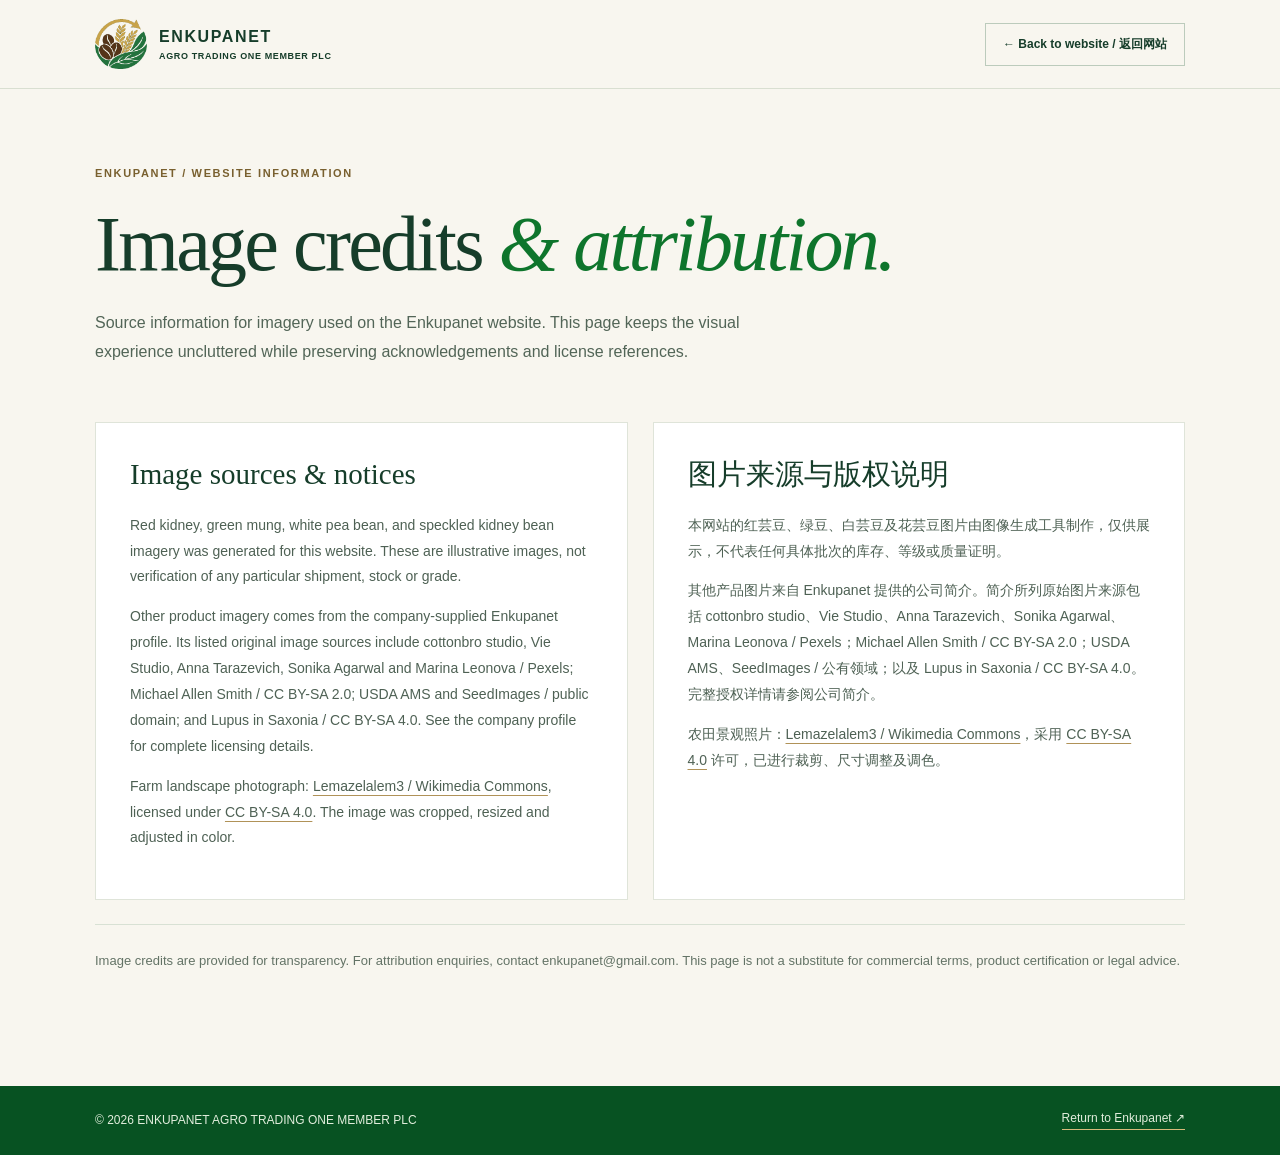
<file: image-credits.html>
<!doctype html>
<html lang="en">
<head>
  <meta charset="UTF-8">
  <meta name="viewport" content="width=device-width, initial-scale=1">
  <meta name="theme-color" content="#0E752C">
  <title>Image Credits &amp; Attribution | Enkupanet Agro Trading</title>
  <meta name="description" content="Image attributions and photography source information for the Enkupanet Agro Trading website.">
  <link rel="canonical" href="https://enkupanetagrotrading.com/image-credits.html">
  <link rel="icon" href="assets/brand-mark.png" type="image/png">
  <style>
    :root{--green:#0e752c;--deep:#075222;--cream:#f8f6ef;--gold:#b09258;--ink:#163d2a}
    *{box-sizing:border-box}html{scroll-behavior:smooth}
    body{margin:0;background:var(--cream);color:var(--ink);font-family:Arial,Helvetica,sans-serif;-webkit-font-smoothing:antialiased}
    a{color:inherit;text-decoration:none}a:focus-visible{outline:3px solid var(--green);outline-offset:4px}
    .wrap{width:min(1090px,calc(100% - 44px));margin:auto}
    header{border-bottom:1px solid #d9dfd1;background:var(--cream)}
    header .wrap{display:flex;gap:20px;justify-content:space-between;align-items:center;min-height:88px}
    .brand{display:flex;align-items:center;gap:12px}.brand img{width:52px;height:52px;object-fit:contain}
    .brand span{display:flex;flex-direction:column;gap:5px;font-size:16px;font-weight:800;letter-spacing:.1em}.brand small{font-size:9px;letter-spacing:.07em}
    .back{border:1px solid #bccbbc;padding:12px 17px;font-size:12px;font-weight:700}
    .back:hover{background:#e5eadf}
    main{padding:78px 0 100px}.eyebrow{font-size:11px;font-weight:750;letter-spacing:.15em;color:#79602f}
    h1{font:400 clamp(44px,7vw,78px)/1.08 Georgia,serif;letter-spacing:-.035em;max-width:850px;margin:23px 0}
    h1 em{color:var(--green);font-weight:400}.lead{font-size:16px;line-height:1.8;color:#526557;max-width:720px}
    .grid{display:grid;grid-template-columns:minmax(0,1fr) minmax(0,1fr);gap:25px;margin-top:55px}
    section{background:#fff;border:1px solid #dfe4d9;padding:34px}
    section h2{font:400 29px/1.2 Georgia,serif;margin:0 0 21px}
    section p{color:#4e6154;font-size:14px;line-height:1.85;overflow-wrap:anywhere}
    section a{text-decoration:underline;text-decoration-color:var(--gold);text-underline-offset:4px}
    section a:hover{color:var(--green)}
    .disclosure{margin-top:24px;border-top:1px solid #d8e1d4;padding-top:24px;font-size:13px;color:#637366;line-height:1.8}
    .cn-heading{font-family:Arial,Helvetica,sans-serif}
    footer{background:var(--deep);color:#e2eedd;padding:25px 0;font-size:12px}
    footer .wrap{display:flex;justify-content:space-between;align-items:center;gap:25px}
    footer a{border-bottom:1px solid #d7bb7b;padding-bottom:4px}
    @media(max-width:720px){header .wrap{min-height:73px}.brand img{width:39px;height:39px}.brand span{font-size:12px}.brand small{font-size:7px}.back{font-size:11px;padding:10px}main{padding:50px 0 70px}.grid{grid-template-columns:1fr;gap:14px;margin-top:36px}section{padding:26px 22px}h1{font-size:clamp(42px,11vw,65px)}}
    @media(prefers-reduced-motion:reduce){html{scroll-behavior:auto}}
  </style>
</head>
<body>
  <header><div class="wrap"><a class="brand" href="./" aria-label="Enkupanet homepage"><img src="assets/brand-mark.png" alt=""><span>ENKUPANET<small>AGRO TRADING ONE MEMBER PLC</small></span></a><a class="back" href="./">← Back to website / 返回网站</a></div></header>
  <main class="wrap">
    <div class="eyebrow">ENKUPANET / WEBSITE INFORMATION</div>
    <h1>Image credits <em>&amp; attribution.</em></h1>
    <p class="lead">Source information for imagery used on the Enkupanet website. This page keeps the visual experience uncluttered while preserving acknowledgements and license references.</p>
    <div class="grid">
      <section lang="en" aria-labelledby="credit-en">
        <h2 id="credit-en">Image sources &amp; notices</h2>
        <p>Red kidney, green mung, white pea bean, and speckled kidney bean imagery was generated for this website. These are illustrative images, not verification of any particular shipment, stock or grade.</p>
        <p>Other product imagery comes from the company-supplied Enkupanet profile. Its listed original image sources include cottonbro studio, Vie Studio, Anna Tarazevich, Sonika Agarwal and Marina Leonova / Pexels; Michael Allen Smith / CC BY-SA 2.0; USDA AMS and SeedImages / public domain; and Lupus in Saxonia / CC BY-SA 4.0. See the company profile for complete licensing details.</p>
        <p>Farm landscape photograph: <a href="https://commons.wikimedia.org/wiki/File:Beautiful_green_farm_land_in_Eastern_Ethiopia.jpg" rel="noopener noreferrer">Lemazelalem3 / Wikimedia Commons</a>, licensed under <a href="https://creativecommons.org/licenses/by-sa/4.0/" rel="noopener noreferrer">CC BY-SA 4.0</a>. The image was cropped, resized and adjusted in color.</p>
      </section>
      <section lang="zh-CN" aria-labelledby="credit-zh">
        <h2 class="cn-heading" id="credit-zh">图片来源与版权说明</h2>
        <p>本网站的红芸豆、绿豆、白芸豆及花芸豆图片由图像生成工具制作，仅供展示，不代表任何具体批次的库存、等级或质量证明。</p>
        <p>其他产品图片来自 Enkupanet 提供的公司简介。简介所列原始图片来源包括 cottonbro studio、Vie Studio、Anna Tarazevich、Sonika Agarwal、Marina Leonova / Pexels；Michael Allen Smith / CC BY-SA 2.0；USDA AMS、SeedImages / 公有领域；以及 Lupus in Saxonia / CC BY-SA 4.0。完整授权详情请参阅公司简介。</p>
        <p>农田景观照片：<a href="https://commons.wikimedia.org/wiki/File:Beautiful_green_farm_land_in_Eastern_Ethiopia.jpg" rel="noopener noreferrer">Lemazelalem3 / Wikimedia Commons</a>，采用 <a href="https://creativecommons.org/licenses/by-sa/4.0/" rel="noopener noreferrer">CC BY-SA 4.0</a> 许可，已进行裁剪、尺寸调整及调色。</p>
      </section>
    </div>
    <p class="disclosure">Image credits are provided for transparency. For attribution enquiries, contact <a href="mailto:enkupanet@gmail.com">enkupanet@gmail.com</a>. This page is not a substitute for commercial terms, product certification or legal advice.</p>
  </main>
  <footer><div class="wrap"><span>© 2026 ENKUPANET AGRO TRADING ONE MEMBER PLC</span><a href="./">Return to Enkupanet ↗</a></div></footer>
</body>
</html>
</file>
